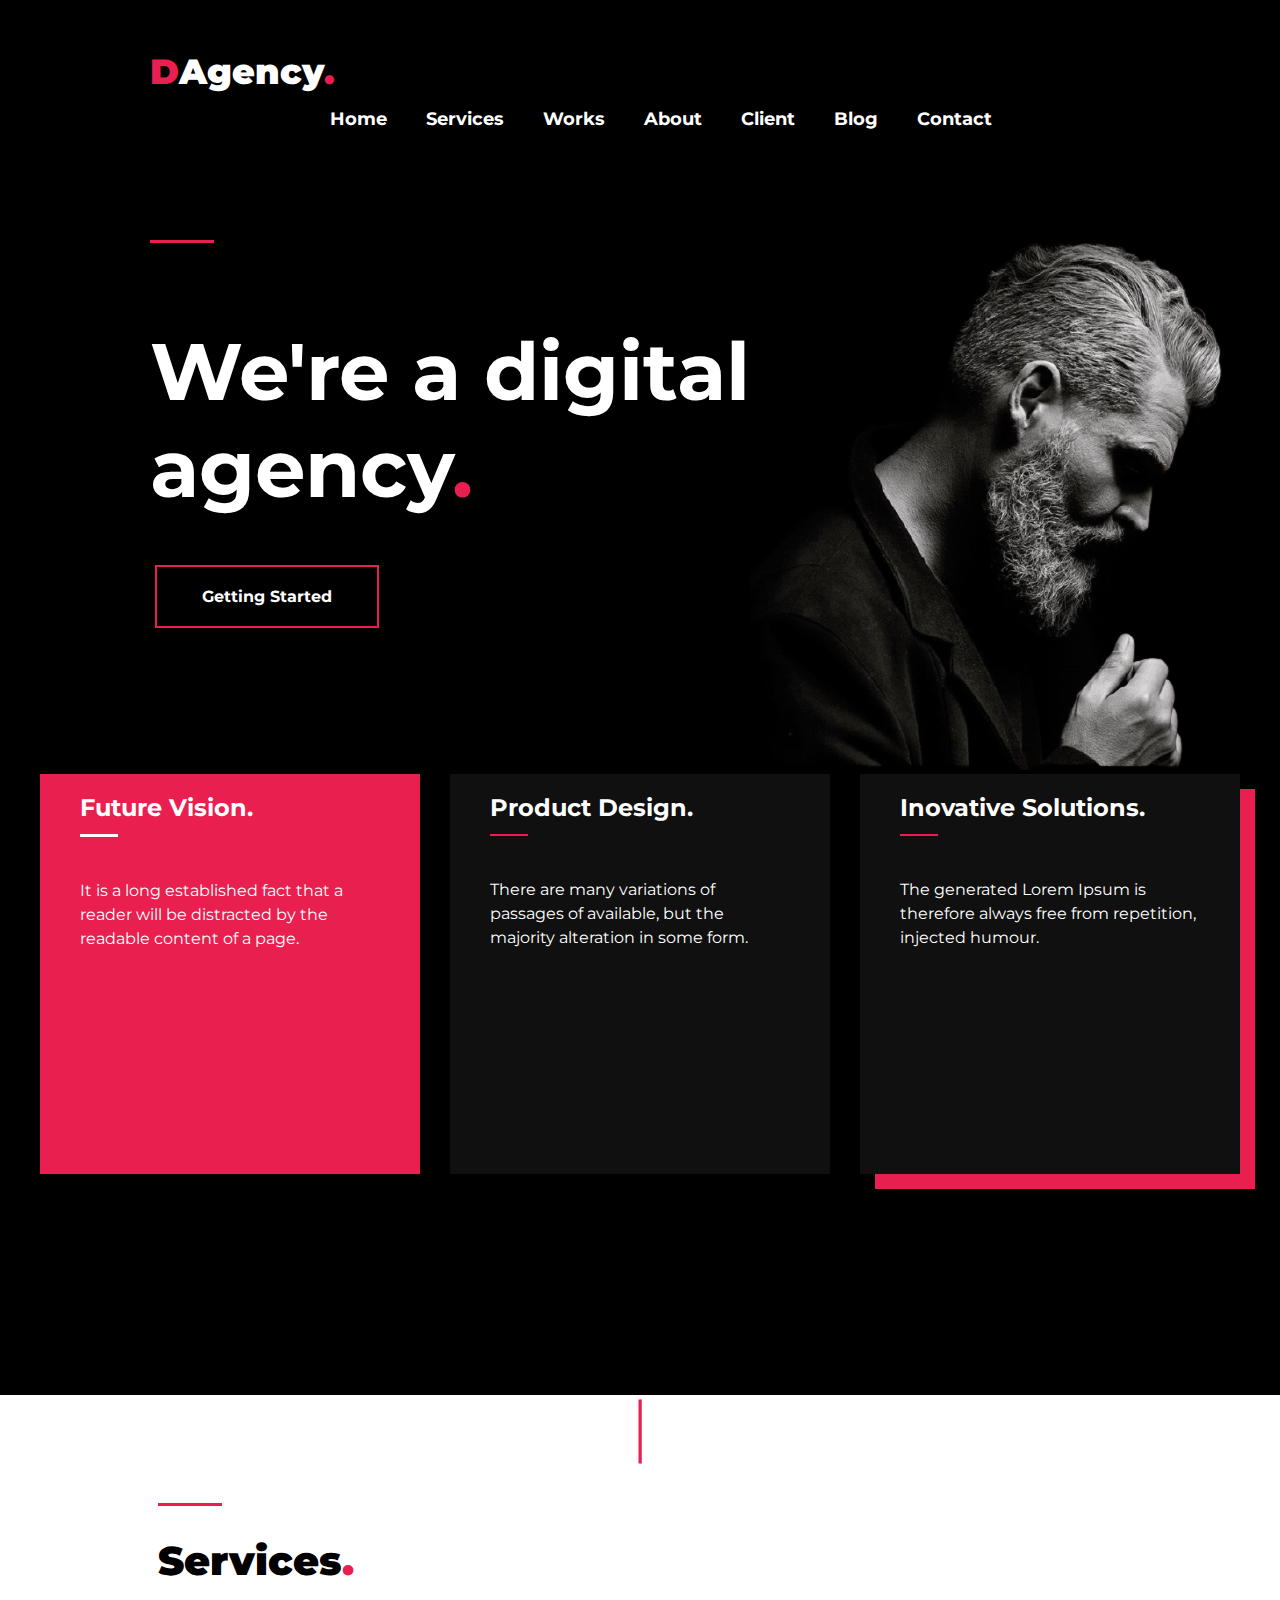
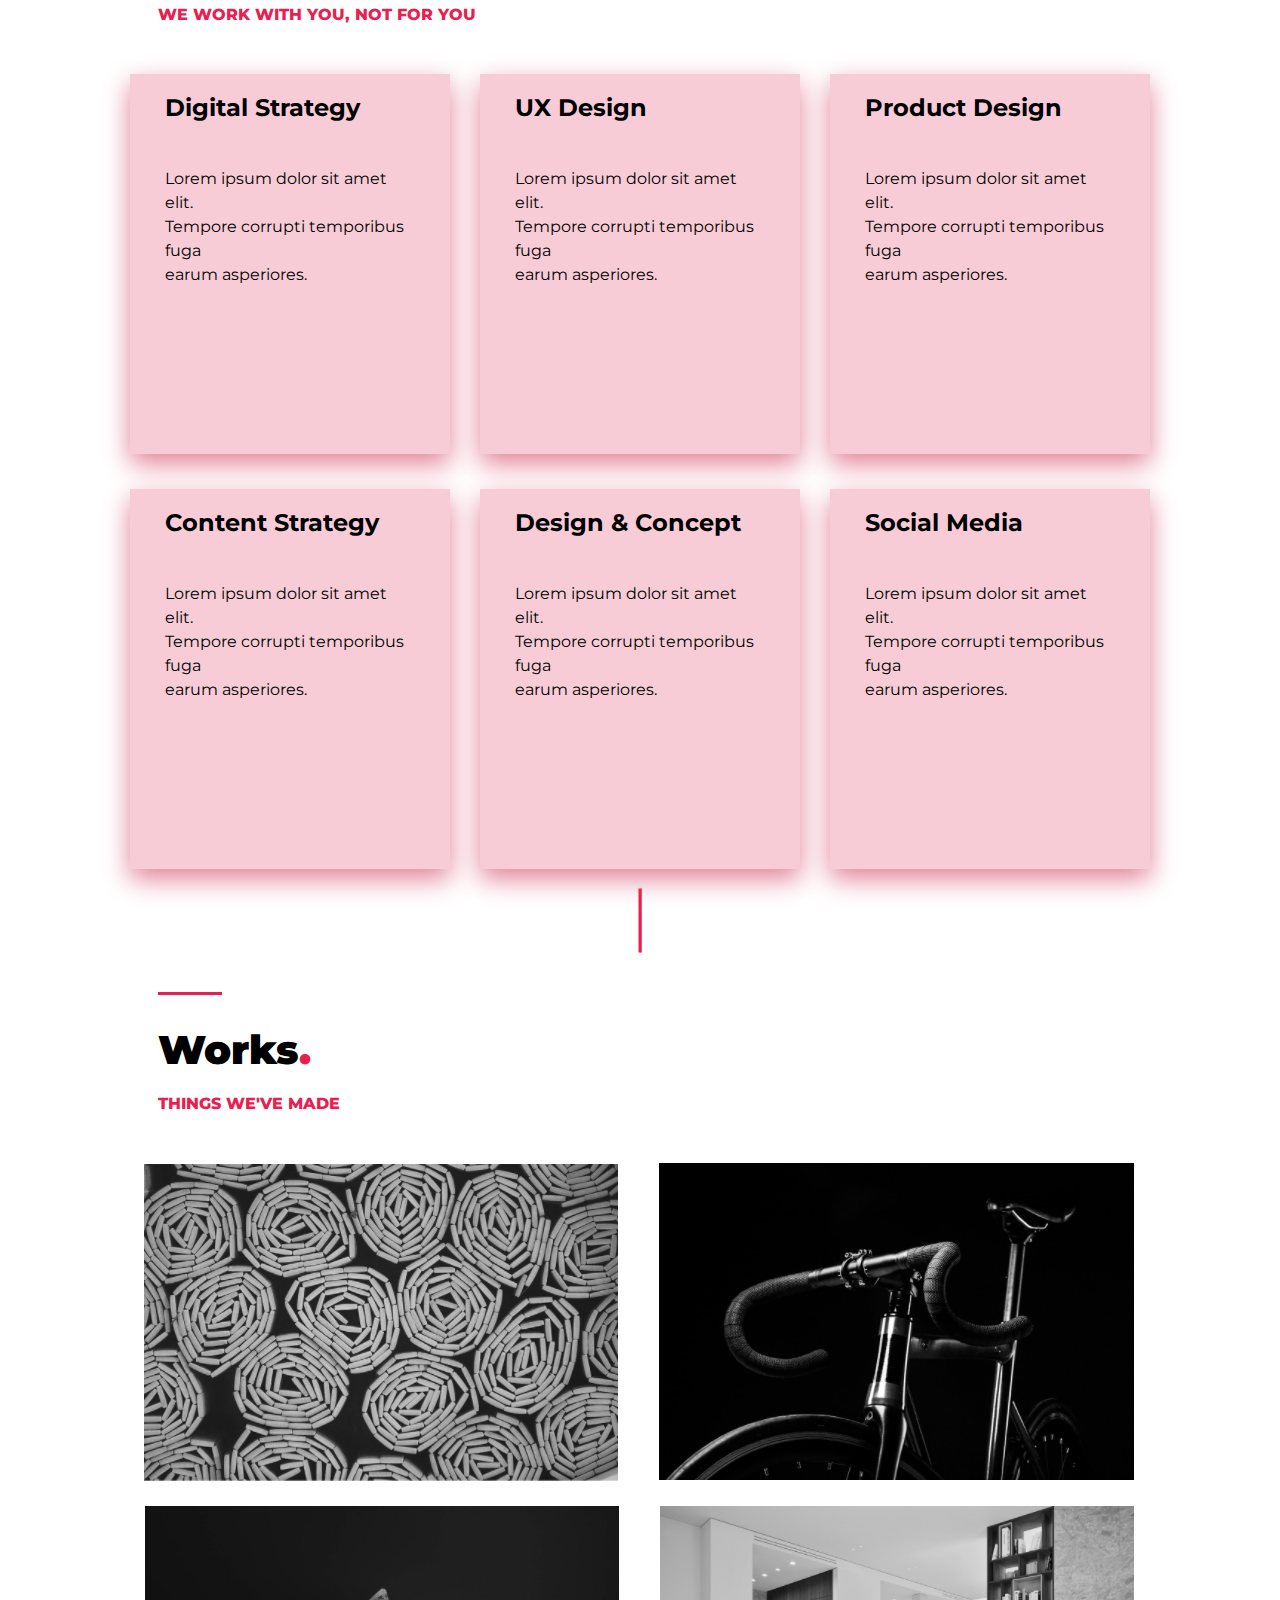
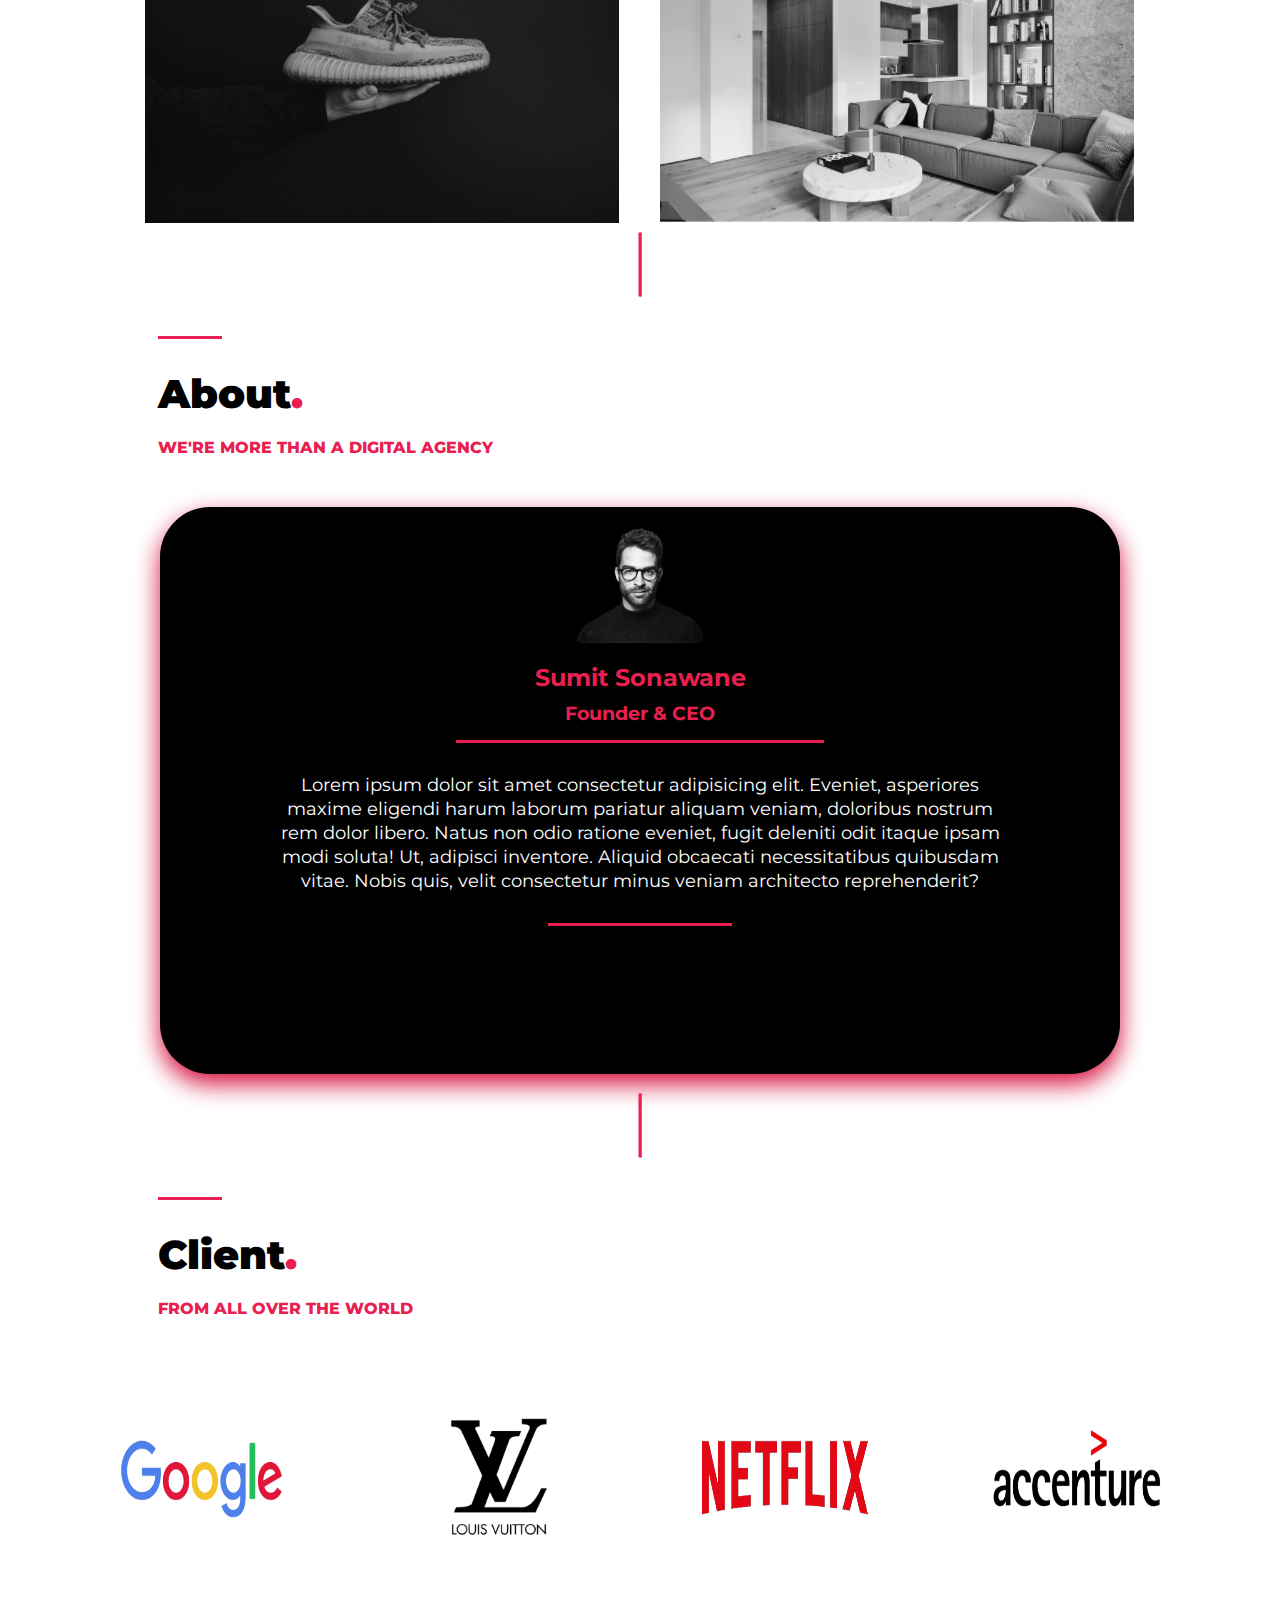
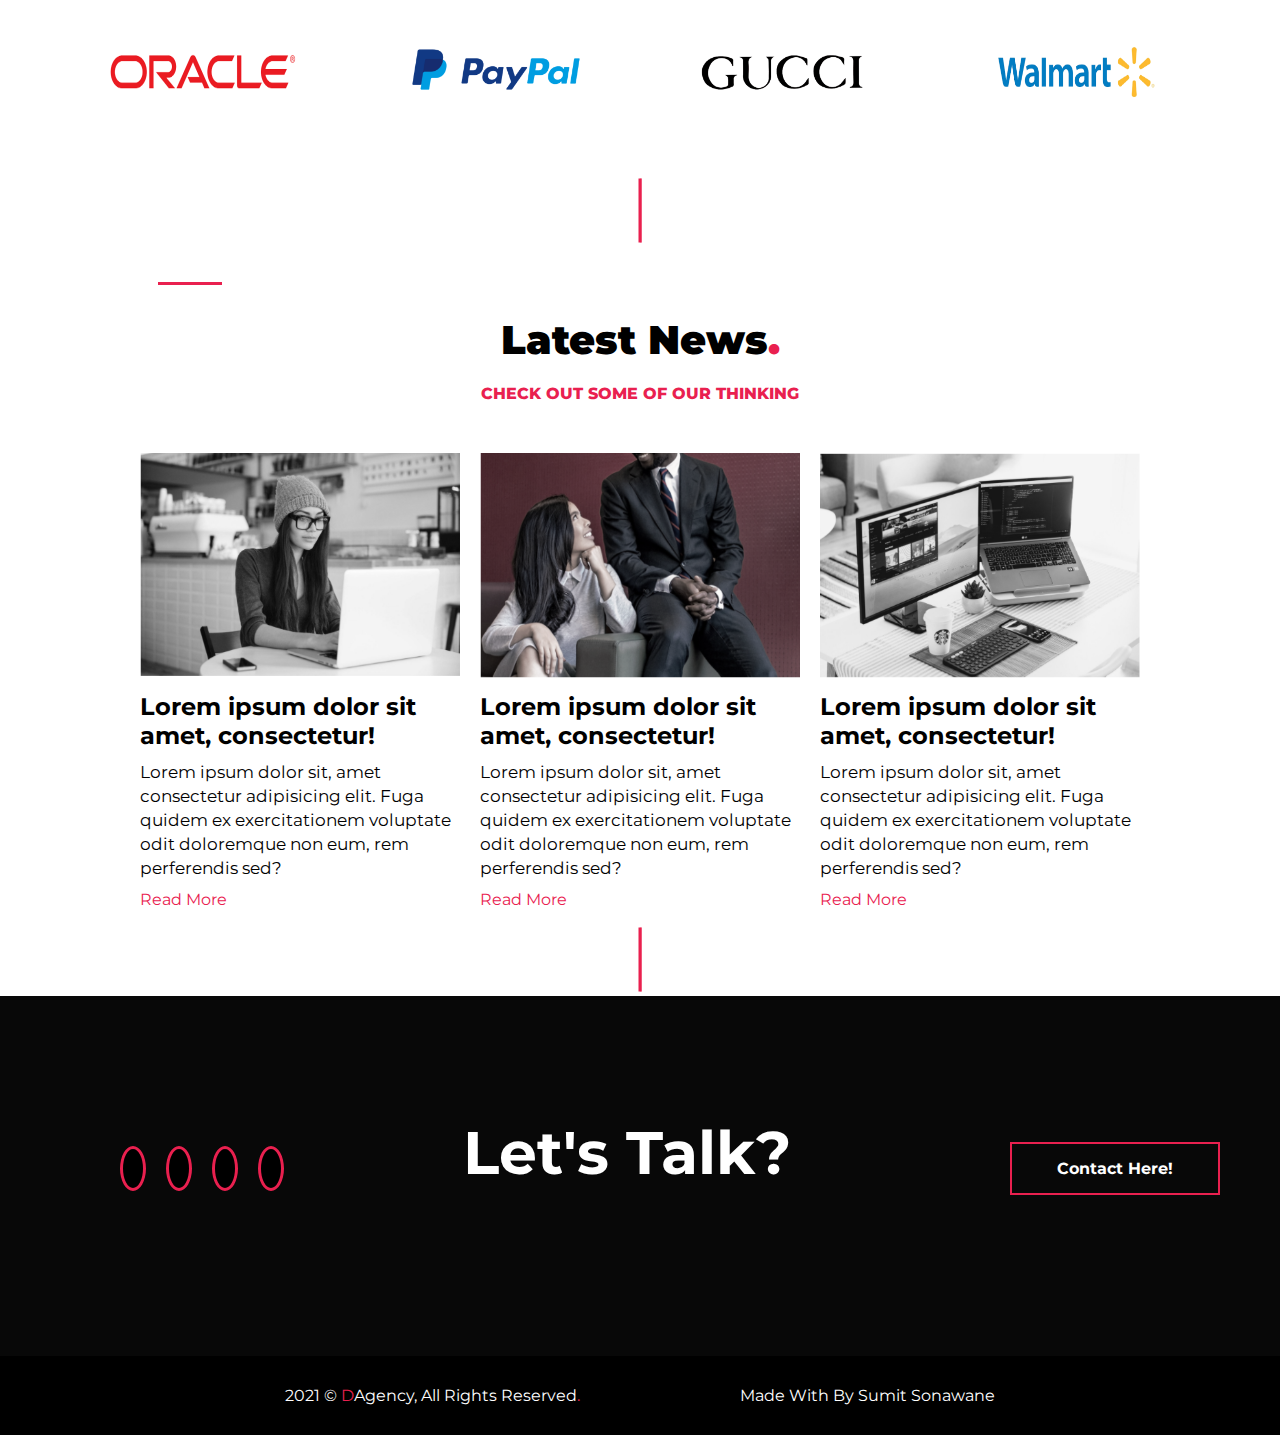
<file: index.html>
<!DOCTYPE html>
<html lang="en">
<head>
    <meta charset="UTF-8">
    <meta http-equiv="X-UA-Compatible" content="IE=edge">
    <meta name="viewport" content="width=device-width, initial-scale=1.0">
    <title>DAgency</title>

    <!--Fontawsome Link-->
    <link rel="stylesheet" href="https://pro.fontawesome.com/releases/v5.10.0/css/all.css" integrity="sha384-AYmEC3Yw5cVb3ZcuHtOA93w35dYTsvhLPVnYs9eStHfGJvOvKxVfELGroGkvsg+p" crossorigin="anonymous"/>

    <!--CSS link-->
    <link rel="stylesheet" href="style.css">

</head>
<body>

    <!--Header scection-->
    <header id="header">
        <!--Navigation bar-->
        <nav class="navbar">
            <h1 class="logo"><span>D</span>Agency<span>.</span></h1>
            <ul>
                <li><a href="#header">Home</a></li>
                <li><a href="#services">Services</a></li>
                <li><a href="#works">Works</a></li>
                <li><a href="#about">About</a></li>
                <li><a href="#Client">Client</a></li>
                <li><a href="#Blog">Blog</a></li>
                <li><a href="#Contact">Contact</a></li>
                <li><a><i class="far fa-moon"></i></a></li>
            </ul>
        </nav>

        <hr class="main-hr">
    <!--Header containt-->
    <div class="container">

        <div class="header-contain">
            <span class="main-dash"></span>
            <h1 class="main-heading">We're a digital <br>agency<span>.</span></h1>
            <a class="main-btn" href="contact.html">Getting Started</a>
        </div>

        <div class="header-img">
            <img src="img/img1.png">
        </div>

    </div>

    <!--Header boxes-->

    <div id="boxs" class="boxs">
        <div id="box1" class="box">
            <i class="fas fa-chart-bar fa-3x"></i>
            <h2>Future Vision.</h2>
            <hr class="box-hr">
            <p>It is a long established fact that a reader will be distracted by the readable content of a page. </p>
        </div>
        <div id="box2" class="box">
            <i class="fas fa-rocket fa-3x"></i>
            <h2>Product Design.</h2>
            <hr class="box-hr">
            <p>There are many variations of passages of available, but the majority alteration in some form.</p>
        </div>
        <div id="box3" class="box">
            <i class="fal fa-chart-pie-alt  fa-3x"></i>
            <h2>Inovative Solutions.</h2>
            <hr class="box-hr">
            <p>The generated Lorem Ipsum is therefore always free from repetition, injected humour.</p>
        </div>
    </div>

    </header>

    <!--Services Section-->
    <section id="services">
       <hr class="stand-hr">
       <hr class="sub-hr">

       <h1 class="sub-heading">Services<span>.</span></h1>
       <h4 class="sub-h4">WE WORK WITH YOU, NOT FOR YOU</h4>

       <!--Services Boxes-->
       <div class="service-box-row1">
             <div class="service-box">
                <i class="fas fa-chess-knight fa-4x"></i>
                <h2>Digital Strategy</h2>
                <p>Lorem ipsum dolor sit amet elit.<br>Tempore corrupti temporibus fuga<br>earum asperiores.</p>
                <i class="fas fa-arrow-right"></i>
             </div>

             <div class="service-box">
                <i class="fas fa-bezier-curve fa-4x"></i>
                <h2>UX Design</h2>
                <p>Lorem ipsum dolor sit amet elit.<br>Tempore corrupti temporibus fuga<br>earum asperiores.</p>
                <i class="fas fa-arrow-right"></i>
             </div>
 
             <div class="service-box">
                <i class="fas fa-chart-line fa-4x"></i>
                <h2>Product Design</h2>
                <p>Lorem ipsum dolor sit amet elit.<br>Tempore corrupti temporibus fuga<br>earum asperiores.</p>
                <i class="fas fa-arrow-right"></i>
             </div>
       </div>

       <div class="service-box-row2">
             <div class="service-box">
                <i class="far fa-calendar-check fa-4x"></i>
                <h2>Content Strategy</h2>
                <p>Lorem ipsum dolor sit amet elit.<br>Tempore corrupti temporibus fuga<br>earum asperiores.</p>
                <i class="fas fa-arrow-right"></i>
             </div>

             <div class="service-box">
                <i class="fas fa-pencil-ruler fa-4x"></i>
                <h2>Design & Concept</h2>
                <p>Lorem ipsum dolor sit amet elit.<br>Tempore corrupti temporibus fuga<br>earum asperiores.</p>
                <i class="fas fa-arrow-right"></i>
             </div>

             <div class="service-box">
                <i class="far fa-comment-dots fa-4x"></i>
                <h2>Social Media</h2>
                <p>Lorem ipsum dolor sit amet elit.<br>Tempore corrupti temporibus fuga<br>earum asperiores.</p>
                <i class="fas fa-arrow-right"></i>
             </div>
       </div>

    </section>

    <!--Work Section-->
    
    <section id="works">
        <hr class="stand-hr">
        <hr class="sub-hr">
        <h1 class="sub-heading">Works<span>.</span></h1>
        <h4 class="sub-h4">THINGS WE'VE MADE</h4>

        <div class="work-row1">
             <div class="work-img"><img src="img/img2.PNG"></div>
             <div class="work-img"><img src="img/img3.PNG"></div>
        </div>

        <div class="work-row2">
            <div class="work-img"><img src="img/img4.PNG"></div>
            <div class="work-img"><img src="img/img5.PNG"></div>
        </div>

    </section>

    <!--About Section-->
    <section id="about">
        <hr class="stand-hr">
        <hr class="sub-hr">
        <h1 class="sub-heading">About<span>.</span></h1>
        <h4 class="sub-h4">WE'RE MORE THAN A DIGITAL AGENCY</h4>

         <div class="about">

            <div class="about1">

            <img src="img/img6.png">

            <h2>Sumit Sonawane</h2>
            <h3>Founder & CEO</h3>

            <hr class="about-hr1">

            <p>Lorem ipsum dolor sit amet consectetur adipisicing elit. Eveniet, asperiores maxime eligendi harum laborum pariatur aliquam veniam, doloribus nostrum rem dolor libero. Natus non odio ratione eveniet, fugit deleniti odit itaque ipsam modi soluta! Ut, adipisci inventore. Aliquid obcaecati necessitatibus quibusdam vitae. Nobis quis, velit consectetur minus veniam architecto reprehenderit?</p>

            <hr class="about-hr2">

           </div>
         </div>
         
    </section>

    <!--client Section-->

    <section id="Client">
       
        <hr class="stand-hr">
        <hr class="sub-hr">
        <h1 class="sub-heading">Client<span>.</span></h1>
        <h4 class="sub-h4">FROM ALL OVER THE WORLD</h4>

        <div class="clients">

           <div class="c1">
            <img class="lm" src="img/google.png" width="15%">
            <img class="lm" src="img/lvhm.png" width="15%">
            <img class="lm" src="img/netflix.png" width="15%">
            <img class="lm" src="img/accenture.png" width="15%">
           </div>

           <div class="c1">
            <img class="lm" src="img/oracle.png" width="15%">
            <img class="lm" src="img/paypal.png" width="15%">
            <img class="lm" src="img/gucci.png" width="15%">
            <img class="lm" src="img/walmart.png" width="15%">
           </div>

        </div>
    </section>

    <!--Blog Section-->
    <section id="Blog">
        <hr class="stand-hr">
        <hr class="sub-hr">
        <h1 class="blog-sub-heading">Latest News<span>.</span></h1>
        <h4 class="blog-sub-h4">CHECK OUT SOME OF OUR THINKING</h4>

        <div class="blog">

            <div class="blog1 b">
            <img src="img/img9.PNG">
            <h2>Lorem ipsum dolor sit amet, consectetur!</h2>
            <p>Lorem ipsum dolor sit, amet consectetur adipisicing elit. Fuga quidem ex exercitationem voluptate odit doloremque non eum, rem perferendis sed?</p>
            <a href="#">Read More</a>
            </div>

            <div class="blog2 b">
            <img src="img/img10.PNG">
            <h2>Lorem ipsum dolor sit amet, consectetur!</h2>
            <p>Lorem ipsum dolor sit, amet consectetur adipisicing elit. Fuga quidem ex exercitationem voluptate odit doloremque non eum, rem perferendis sed?</p>
            <a href="#">Read More</a>
            </div>

            <div class="blog3 b">
            <img src="img/img11.PNG">
            <h2>Lorem ipsum dolor sit amet, consectetur!</h2>
            <p>Lorem ipsum dolor sit, amet consectetur adipisicing elit. Fuga quidem ex exercitationem voluptate odit doloremque non eum, rem perferendis sed?</p>
            <a href="#">Read More</a>
            </div>

        </div>
    </section>

    <!--Contact Section-->
    <section id="Contact">

        <hr class="stand-hr">

         <footer class="f1">

          <div class="s-icons">
            <i class="fab fa-facebook fa-2x"></i>
            <i class="fab fa-twitter fa-2x "></i>
            <i class="fab fa-instagram fa-2x "></i>
            <i class="fab fa-github fa-2x "></i>

          </div>

          <div class="heading">
           <h1 class="contact-heading">Let's Talk?</h1>
          </div>

          <div class="btn">
            <a class="main-btn2" href="contact.html">Contact Here!</a>
          </div>

         </footer>

         <footer class="f2">
             <div class="copyright">
                <p>2021 &copy; <span>D</span>Agency,  All Rights Reserved<span>.</span></p>
             </div>

             <div class="mysef">
                <p>Made With <i class="fas fa-heart"></i> By Sumit Sonawane</p>
             </div>

         </footer>

    </section>



</body>
</html>
</file>
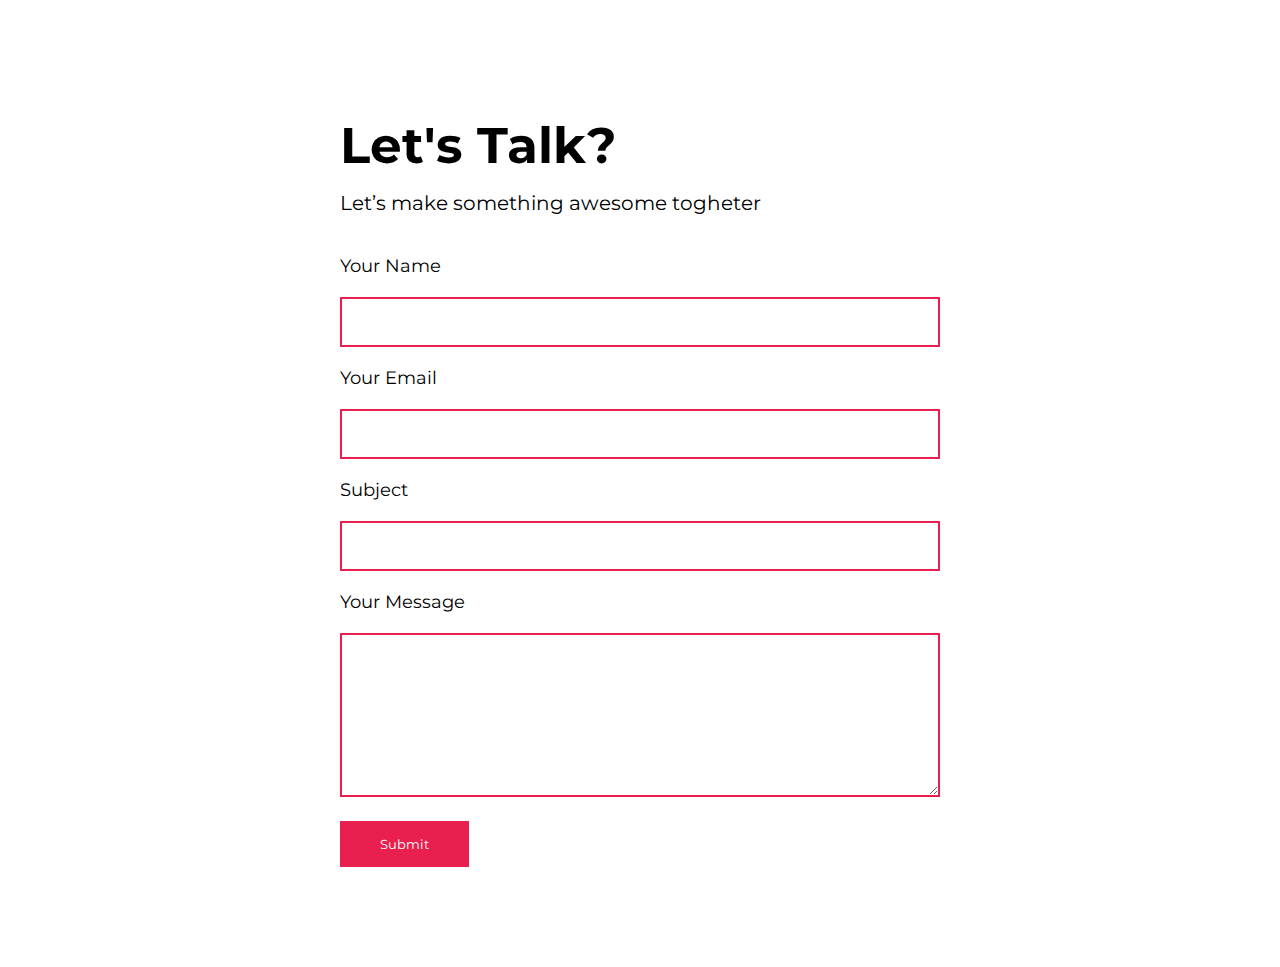
<file: contact.html>
<!DOCTYPE html>
<html lang="en">
<head>
    <meta charset="UTF-8">
    <meta http-equiv="X-UA-Compatible" content="IE=edge">
    <meta name="viewport" content="width=device-width, initial-scale=1.0">
    <title>Let's Talk! | Contact</title>

    <!--Fontawsome Link-->
    <link rel="stylesheet" href="https://pro.fontawesome.com/releases/v5.10.0/css/all.css" 
    integrity="sha384-AYmEC3Yw5cVb3ZcuHtOA93w35dYTsvhLPVnYs9eStHfGJvOvKxVfELGroGkvsg+p" crossorigin="anonymous"/>

    <!--CSS Link-->
    <link rel="stylesheet" href="style.css">

</head>
<body>
    <div class="form">
        <h1>Let's Talk?</h1>
        <i class="fas fa-times fa-3x"></i>
        <p>Let’s make something awesome togheter</p>
        
        <form>

            <div>
             <label for="name">Your Name</label>
             <input type="text" name="name" id="name" required>
            </div>

            <div>
                <label for="email">Your Email</label>
                <input type="email" name="email" id="email" required>
            </div>

            <div>
                <label for="Subject">Subject</label>
                <input type="text" name="Subject" id="Subject" required>
            </div>

            <div>
                <label for="Subject">Your Message</label>
                <textarea rows="10" cols="50"></textarea>
            </div>

            <div>
                <button type="submit">Submit</button>
            </div>

        </form>
    </div>

    <!--JavaScript to redirect the page at Home Page-->

    <script>

        document.querySelector("i").addEventListener("click",pageRedirect);

        function pageRedirect(){
            window.location.href = "index.html";
        }

    </script>

</body>
</html>
</file>
<file: style.css>
@import url('https://fonts.googleapis.com/css2?family=Montserrat&family=Roboto&display=swap');

*{
    margin: 0;
    padding: 0;
    box-sizing: border-box;
    font-family: 'Montserrat', sans-serif ;
    scroll-behavior: smooth;
}

/*Navbar*/

header{
    width: 100%;
    height: 155vh;
    background-color: black;
    background-position: center;
    background-size: cover;
    color: #fff;
}

header .logo{
    display: inline-block;
    margin-left: 100px;
    font-size: 35px;
    font-weight: 900;
}

header ul{
    display: inline-block;
    margin-left: 280px;
    margin-right: 80px;
    margin-top: 15px;
}

header ul li{
    display: inline-block;
    list-style: none;
    margin-right: 35px;
}

header ul li a{
    text-decoration: none;
    font-size: 18px;
    color: #fff;
    font-weight: bolder;
}

header .navbar{
    padding: 50px;
}

span{
    color:#e9204f;
}


header ul li a:hover{
    border-bottom: 3px solid #e9204f;
    height: 3px;
    width: 1%;
    
    
}

/*Navbar Section*/


.main-hr {
    border:none;
    border-top:1px solid #e9204f;
    color:#fff;
    background-color:#e9204f;
    height:3px;
    width:5%;
    margin: 60px 150px 0px;
    }

.main-heading{
    font-size: 80px;
    position: relative;
    margin: 80px 0px 70px 150px;
    font-weight: bolder;
}

.main-btn{
    text-decoration: none;
    color: #fff;
    font-weight: bold;
    border: 2px solid #e9204f;
    padding: 20px 45px ;
    margin: 0px 0px 0px 155px;
}

.container{
    display: flex;
}

.main-btn:hover{
    background-color: #e9204f;
    color: #fff;
    transition: .5s ease-out;
}

/*Header Boxes*/

header .box{
    max-width: 380px;
    height: 400px;
    background-color: #e9204f;
    box-sizing: border-box;
    margin: 0px 15px;
}

header #box2{
    background-color: #101010;
}

header #box3{
    background-color: #101010;
    box-shadow: 15px 15px #e9204f;
}

.boxs{
    display: flex;
    justify-content: center;
    align-items: center;
}

header .boxs i{
    padding: 60px 40px;
}

.fa-rocket,
.fa-chart-pie-alt,
.fa-moon{
    color: #e9204f;
}

.boxs h2{
    margin-left: 40px;
}

.box-hr{
    border:none;
    border-top:1px solid #e9204f;
    color:#fff;
    background-color:#e9204f;
    height:2px;
    width:10%;
    margin: 12px 0px 2px 40px;
}

#box1 .box-hr{
    border:none;
    border-top:3px solid #fff;
    color:#fff;
    background-color:#e9204f;
    height:2px;
    width:10%;
    margin: 12px 0px 2px 40px;
}

header .boxs p{
    padding: 40px;
    line-height: 1.5rem;
}

/*Services Section*/

.stand-hr{
    border:none;
    border-top:1px solid #e9204f;
    color:#fff;
    background-color:#e9204f;
    height:3px;
    width:5%;
    margin: 35px auto;
    transform: rotate(90deg);
}

.sub-hr{
    border:none;
    border-top:1px solid #e9204f;
    color:#fff;
    background-color:#e9204f;
    height:3px;
    width:5%;
    margin: 70px 158px 30px; 
}

.sub-heading{
    margin: 0px 0px 20px 158px;
    font-weight: 900;
    font-size: 40px;
}

.sub-h4{
    color: #e9204f;
    margin: 0px 0px 20px 158px;
    font-weight: 800;
}

/*Servise box section*/

.service-box{
    max-width: 25%;
    height: 380px;
    background-color: #f7ccd6;
    margin: 0px 15px 15px 15px;
    box-shadow: 0 10px 25px #e28297;
}

.service-box-row1{
    display: flex;
    justify-content: center;
    margin: 50px 0px 20px 0px;
}

.service-box-row2{
    display: flex;
    justify-content: center;
    margin: 20px 0px 20px 0px;

}

.service-box h2{
    margin: 0px 0px 20px 35px;
    font-weight: 700;
}

.service-box p{
    padding: 25px 35px;
    line-height: 1.5rem;
}

.fa-chess-knight,
.fa-bezier-curve,
.fa-chart-line,
.fa-calendar-check,
.fa-pencil-ruler,
.fa-comment-dots{
    color: #e9204f;
    padding: 40px;
}

.fa-arrow-right{
    color: #e9204f;
    margin: 0px 0px 0px 40px;
}

/*Work Section*/

.work-img{
    margin: 0px 20px;
}

.work-row1{
    display: flex;
    justify-content: center;
    margin: 50px 0px 20px 0px;
}

.work-row2{
    display: flex;
    justify-content: center;
    margin: 20px 0px 20px 0px;
}

/*About Secotion*/

.about{
    width: 75%;
    height: 63vh;
    background-color: rgb(0, 0, 0);
    margin: 50px auto 50px;
    position: relative;
    border: none;
    border-radius: 50px;
    box-shadow: 0px 10px 25px #d60e3d;
}


.about1{
    padding: 20px;
}

.about img{
    width: 16%;
    border-radius: 20px;
    display: block;
    margin:  auto;
}

.about h2,h3{
    display: block;
    text-align: center;
    color: #e9204f;
    
}

.about h2{
    margin-top: 20px;
}

.about h3{
    margin-top: 10px;
}

.about-hr1{
  
    border:none;
    border-top:1px solid #e9204f;
    color:#fff;
    background-color:#e9204f;
    height:3px;
    width:40%;
    margin: 15px auto;
   
}

.about p{
    color: #fff;
    width: 80%;
    text-align: center;
    margin: 30px auto 30px;
    line-height: 1.5rem;
    font-size: 18px;
}

.about-hr2{
  
    border:none;
    border-top:1px solid #e9204f;
    color:#fff;
    background-color:#e9204f;
    height:3px;
    width:20%;
    margin: 20px auto;
   
}

/*Client Section*/

.clients .c1{
    display: flex;
    justify-content: center;
    margin: 100px 0px 100px 0px;
}

.clients .c2{
    display: flex;
    justify-content: center;
}

.lm{
    margin-left: 50px;
    margin-right: 50px;
}

/*Blog Section*/

.blog-sub-heading{
    margin: 0px 0px 20px 0px;
    font-weight: 900;
    font-size: 40px;
    text-align: center;
}

.blog-sub-h4{
    color: #e9204f;
    margin: 0px 0px 30px 0px;
    font-weight: 800;
    text-align: center;
}

.blog{
    display: flex;
    justify-content: center;
}

.b{
    width: 25%;
    height: 450px;
    background-color: #fff;
    margin: 20px 10px;
}

.blog img{
   width: 100%;
   height: 225px;
}

.blog h2{
    margin: 10px 0px;
}

.blog p{
    font-size: 17px;
    line-height: 1.5rem;
    margin-bottom: 10px;
}

.blog a{
    text-decoration: none;
    color: #e9204f;
}


/*Contact Section*/


.f1{
    background-color: rgb(8, 8, 8); 
    width: 100%;
    height: 40vh;
    box-sizing: border-box;
    
}

.fa-facebook,
.fa-twitter,
.fa-instagram,
.fa-github{
    padding: 10px;
    margin: 0px 10px;
    color: #ebebeb;
    background-color: #000;
    border-radius: 50%;
    border: 3px solid #e9204f;
}

.s-icons{
  margin: 50px 100px;
  padding: 50px 10px;
  display: inline-block;
}

.heading{
    padding: 120px 55px;
    display: inline-block;
}

.btn{ 
    padding: 80px 50px;
    display: inline-block;
    margin-left: 110px;
}

.contact-heading{
    font-size: 60px;
    color: #fff;
}

.main-btn2{
    text-decoration: none;
    color: #fff;
    font-weight: bold;
    border: 2px solid #e9204f;
    padding: 15px 45px ;
}

.f2{
    background-color: #000;
    display: flex;
    justify-content: center;
}

.f2 p{
    color: #fff;
    text-align: center;
    padding: 30px;
}

/*Hover*/

.fa-facebook:hover,
.fa-twitter:hover,
.fa-instagram:hover,
.fa-github:hover{
    color: #e9204f;
    position: relative;
    bottom: 10px;
}

.main-btn2:hover{
    color: #fff;
    background-color: #e9204f;
}

/*CONTACT FORM */

.form{
    max-width: 600px;
    background-color: #fff;
    display: block;
    margin: 100px auto;
}

.form h1{
    font-size: 50px;
    display: inline-block;
    padding: 15px 0px;
}

.form p{
    font-size: 20px;
    margin-bottom: 20px;
}

.form i{
    display: inline-block;
    margin-left: 300px;
    margin-top: 15px;
    color: #e9204f;
}

.form label{
    display: block;
    padding: 20px 0px;
    font-size: 18px;
}

.form input{
    padding: 15px 20px;
    width: 100%;
    border: 2px solid #e9204f;
    outline: none;
}

.form textarea{
    width: 100%;
    border: 2px solid #e9204f;
    outline: none;
}

.form button{
    margin-top: 20px;
    padding: 15px 40px;
    color: #fff;
    border: none;
    background-color: #e9204f;
    cursor: pointer;
}

.fa-heart{
    color: #e9204f;
}

.copyright{
    margin-right: 50px;
}

.mysef{
    margin-left: 50px;
}
</file>
